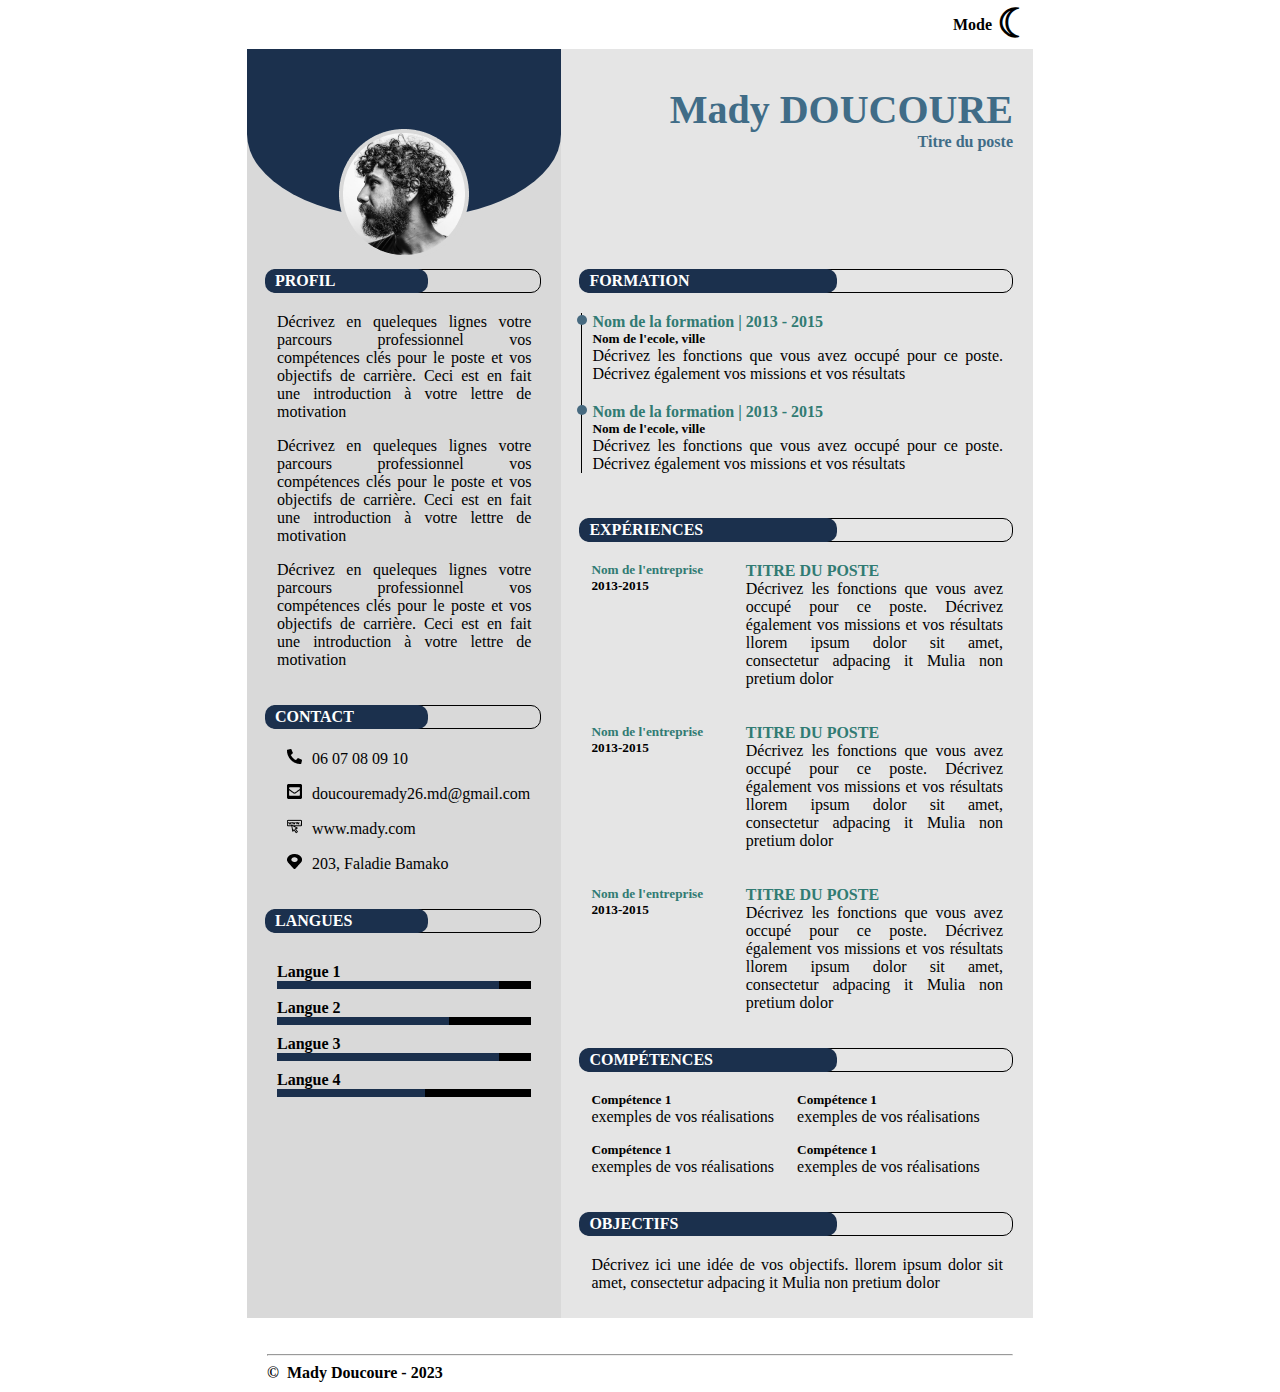
<file: index.html>
<!DOCTYPE html>
<html lang="fr">
<head>
    <meta charset="UTF-8">
    <meta http-equiv="X-UA-Compatible" content="IE=edge">
    <meta name="viewport" content="width=device-width, initial-scale=1.0">
    <link rel="stylesheet" href="style.css">
    <link rel="stylesheet" href="grid.css">
    <title>Mady Doucoure</title>
</head>
<body>
        <input type="checkbox" id="mode">
        <label for="mode" class="mode-label">
            <span class="" style="padding-right: 5px;">Mode</span>
        </label>
    <div class="container-grid">
        <section id="phumb"> 
            <div class="rectangle"></div>
            <div class="img-container">
                <img src="img/profile.png" alt="profile">
            </div>
        </section>
        <!--section id="blank" class="section">

        </section-->
        <section id="name" class="header section p-relative">
            <h1>Mady DOUCOURE</h1>
            <h4>Titre du poste</h4>
        </section>
        <section id="profile" class="section">
            <div class="rect-parent">
                <div class="child">
                    <h4>Profil</h4>
                </div>
            </div>
            <div class="details">
                <p>Décrivez en queleques lignes votre parcours
                    professionnel vos compétences clés pour le poste et vos objectifs de carrière. Ceci
                   est en fait une introduction à votre lettre de motivation
               </p>
               <p>Décrivez en queleques lignes votre parcours
                   professionnel vos compétences clés pour le poste et vos objectifs de carrière. Ceci
                  est en fait une introduction à votre lettre de motivation
              </p>
              <p>Décrivez en queleques lignes votre parcours
               professionnel vos compétences clés pour le poste et vos objectifs de carrière. Ceci
              est en fait une introduction à votre lettre de motivation
          </p>
            </div>
        </section>
        <section id="contacts" class="section">
            <div class="rect-parent">
                <div class="child">
                    <h4>Contact</h4>
                </div>
            </div>
            <div class="details">
                <p><span><img src="img/phone.png" alt="phone"></span><span>06 07 08 09 10</span></p>
                <p><span><img src="img/enveloppe.png" alt="phone"></span><span>doucouremady26.md@gmail.com</span></p>
                <p><span><img src="img/www.png" alt="phone"></span><span>www.mady.com</span></p>
                <p><span><img src="img/maps.png" alt="phone"></span><span>203, Faladie Bamako</span></p>
            </div>
        </section>
        <section id="formation" class="section border-left side-right">
            <div class="rect-parent">
                <div class="child">
                    <h4>Formation</h4>
                </div>
            </div>
            <div class="details-container">
            
            <div class="details">
                <h4>Nom de la formation | 2013 - 2015</h4>
                <h5>Nom de l'ecole, ville</h5>
                <p>
                    Décrivez les fonctions que vous avez occupé pour ce poste. Décrivez également vos missions et vos résultats
    
                </p>
            </div>
            <div class="details">
                <h4>Nom de la formation | 2013 - 2015</h4>
                <h5>Nom de l'ecole, ville</h5>
                <p>
                    Décrivez les fonctions que vous avez occupé pour ce poste. Décrivez également vos missions et vos résultats
    
                </p>
            </div>
                
        </div>
        </section>
        <section id="experiences" class="section side-right">
            <div class="rect-parent">
                <div class="child">
                    <h4>Expériences</h4>
                </div>
            </div>
            <div class="details d-flex">
                <div class="w-45">
                    <h5 style="color:#317B73">Nom de l'entreprise</h5>
                    <h5>2013-2015</h5>
                </div>
                <div class="w-75">
                    <h4>TITRE DU POSTE</h4>
                    <p>Décrivez les fonctions que vous avez occupé pour ce poste. Décrivez également vos missions et vos résultats llorem ipsum dolor sit amet, consectetur adpacing it Mulia non pretium dolor</p>
                </div>
            </div>
            <div class="details d-flex">
                <div class="w-45">
                    <h5 style="color:#317B73">Nom de l'entreprise</h5>
                    <h5>2013-2015</h5>
                </div>
                <div class="w-75">
                    <h4>TITRE DU POSTE</h4>
                    <p>Décrivez les fonctions que vous avez occupé pour ce poste. Décrivez également vos missions et vos résultats llorem ipsum dolor sit amet, consectetur adpacing it Mulia non pretium dolor</p>
                </div>
            </div>
            <div class="details d-flex">
                <div class="w-45">
                    <h5 style="color:#317B73">Nom de l'entreprise</h5>
                    <h5>2013-2015</h5>
                </div>
                <div class="w-75">
                    <h4>TITRE DU POSTE</h4>
                    <p>Décrivez les fonctions que vous avez occupé pour ce poste. Décrivez également vos missions et vos résultats llorem ipsum dolor sit amet, consectetur adpacing it Mulia non pretium dolor</p>
                </div>
            </div>
        </section>
        <section id="comptences" class="section side-right">
            <div class="rect-parent">
                <div class="child">
                    <h4>Compétences</h4>
                </div>
            </div>
            <div class="details d-inline-block">
                <div class="w-50 d-inline-block">
                    <h5>Compétence 1</h5>
                    <p>exemples de vos réalisations</p>
                </div>
                <div class="w-50 d-inline-block">
                    <h5>Compétence 1</h5>
                    <p>exemples de vos réalisations</p>
                </div>
                <div class="w-50 d-inline-block">
                    <h5>Compétence 1</h5>
                    <p>exemples de vos réalisations</p>
                </div>
                <div class="w-50 d-inline-block">
                    <h5>Compétence 1</h5>
                    <p>exemples de vos réalisations</p>
                </div>
            </div>
        </section>

        <section id="langues" class="section">
            <div class="rect-parent">
                <div class="child">
                    <h4>Langues</h4>
                </div>
            </div>
            <div class="details">
                <div class="progress-container">
                    <h4>Langue 1</h4>
                    <div class="progress">
                        <div class="progress-child" style="width: 90%;"></div>
                    </div>
                </div>
                <div class="progress-container">
                    <h4>Langue 2</h4>
                    <div class="progress">
                        <div class="progress-child" style="width: 70%;"></div>
                    </div>
                </div>
                <div class="progress-container">
                    <h4>Langue 3</h4>
                    <div class="progress">
                        <div class="progress-child" style="width: 90%;"></div>
                    </div>
                </div>
                <div class="progress-container">
                    <h4>Langue 4</h4>
                    <div class="progress">
                        <div class="progress-child" style="width: 60%;"></div>
                    </div>
                </div>
            </div>
        </section>

        <section id="objectifs" class="section">
            <div class="rect-parent">
                <div class="child">
                    <h4>Objectifs</h4>
                </div>
            </div>
            <div class="details">
                <p>
                    Décrivez ici une idée de vos objectifs. llorem ipsum dolor sit amet, consectetur adpacing it Mulia non pretium dolor
                </p>
            </div>
        </section>       
    </div>
    
    <section id="footer-container" class="section">
            <br>
            <hr>
            <h4>&copy;&nbsp; Mady Doucoure - 2023</h4>
     </section>

</body>
</html>
</file>
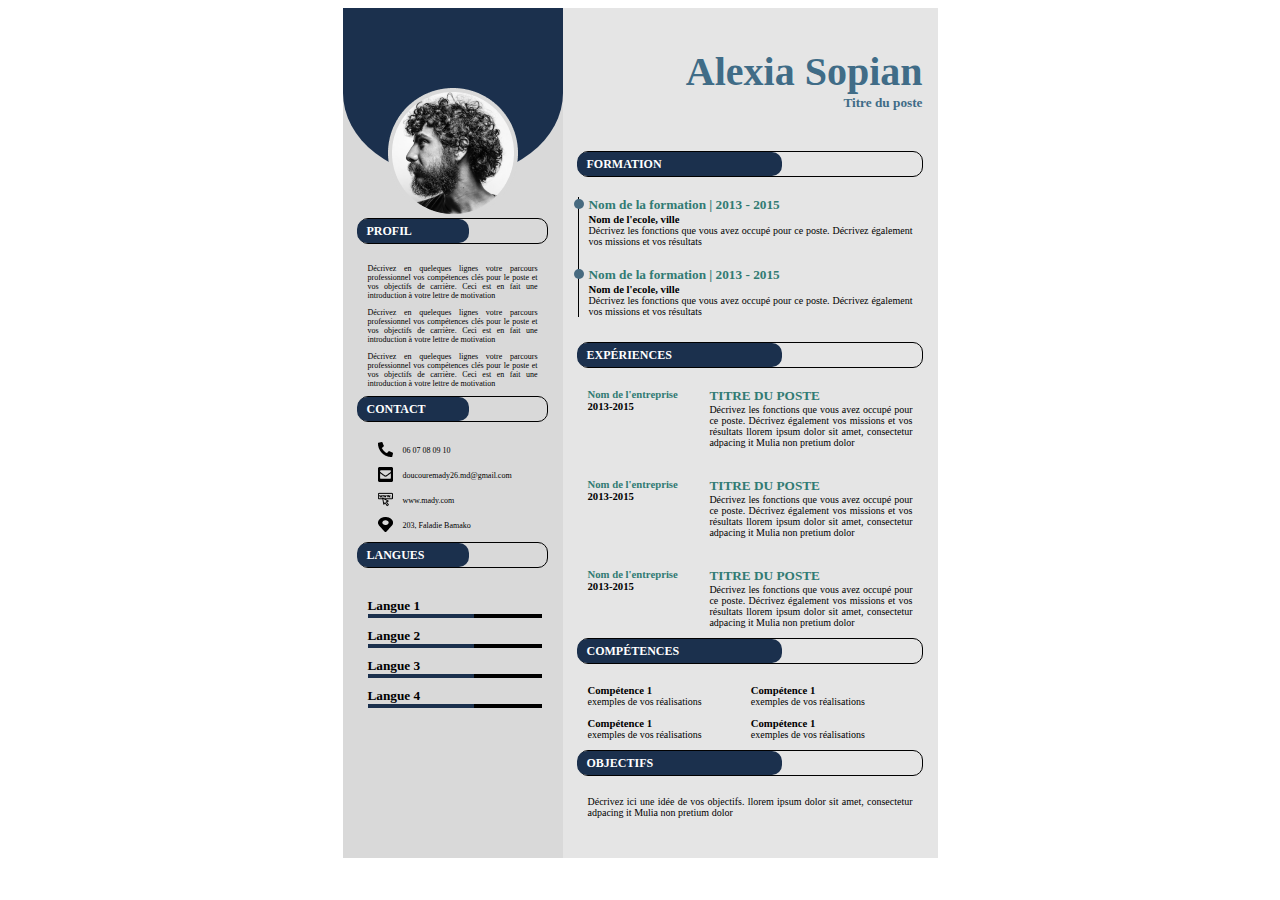
<file: basique/index.html>
<!DOCTYPE html>
<html lang="en">
<head>
    <meta charset="UTF-8">
    <meta http-equiv="X-UA-Compatible" content="IE=edge">
    <meta name="viewport" content="width=device-width, initial-scale=1.0">
<link rel="stylesheet" href="style.css">
    <title>Mady Doucoure</title>
</head>
<body>
    <main class="container">
        <aside class="left">
            <header>
                <div class="rectangle"></div>
                <div class="img-container">
                    <img src="profile.png" alt="profile">
                </div>
            </header>
            <main>
                <section class="section">
                    <div class="rect-parent">
                        <div class="child">
                            <h5>Profil</h5>
                        </div>
                    </div>
                    <div class="details">
                        <p>Décrivez en queleques lignes votre parcours
                            professionnel vos compétences clés pour le poste et vos objectifs de carrière. Ceci
                           est en fait une introduction à votre lettre de motivation
                       </p>
                       <p>Décrivez en queleques lignes votre parcours
                           professionnel vos compétences clés pour le poste et vos objectifs de carrière. Ceci
                          est en fait une introduction à votre lettre de motivation
                      </p>
                      <p>Décrivez en queleques lignes votre parcours
                       professionnel vos compétences clés pour le poste et vos objectifs de carrière. Ceci
                      est en fait une introduction à votre lettre de motivation
                  </p>
                    </div>
                </section>
                <section class="section">
                    <div class="rect-parent">
                        <div class="child">
                            <h5>Contact</h5>
                        </div>
                    </div>
                    <div class="details">
                        <p><span><img src="img/phone.png" alt="phone"></span><span>06 07 08 09 10</span></p>
                        <p><span><img src="img/enveloppe.png" alt="phone"></span><span>doucouremady26.md@gmail.com</span></p>
                        <p><span><img src="img/www.png" alt="phone"></span><span>www.mady.com</span></p>
                        <p><span><img src="img/maps.png" alt="phone"></span><span>203, Faladie Bamako</span></p>
                    </div>
                </section>
                <section class="section">
                    <div class="rect-parent">
                        <div class="child">
                            <h5>Langues</h5>
                        </div>
                    </div>
                    <div class="details">
                        <div class="progress-container">
                            <h5>Langue 1</h5>
                            <div class="progress">
                                <div class="progress-child"></div>
                            </div>
                        </div>
                        <div class="progress-container">
                            <h5>Langue 2</h5>
                            <div class="progress">
                                <div class="progress-child"></div>
                            </div>
                        </div>
                        <div class="progress-container">
                            <h5>Langue 3</h5>
                            <div class="progress">
                                <div class="progress-child"></div>
                            </div>
                        </div>
                        <div class="progress-container">
                            <h5>Langue 4</h5>
                            <div class="progress">
                                <div class="progress-child"></div>
                            </div>
                        </div>
                    </div>
                </section>
            </main>
        </aside>
        <aside class="right">
            <header>
                <h3>Alexia Sopian</h3>
                <h5>Titre du poste</h5>
            </header>
            <main>
                <section class="section">
                    <div class="rect-parent">
                        <div class="child">
                            <h5>Formation</h5>
                        </div>
                    </div>
                    <div class="details-container">
                    
                    <div class="details">
                        <h5>Nom de la formation | 2013 - 2015</h5>
                        <h6>Nom de l'ecole, ville</h6>
                        <p>
                            Décrivez les fonctions que vous avez occupé pour ce poste. Décrivez également vos missions et vos résultats

                        </p>
                    </div>
                    <div class="details">
                        <h5>Nom de la formation | 2013 - 2015</h5>
                        <h6>Nom de l'ecole, ville</h6>
                        <p>
                            Décrivez les fonctions que vous avez occupé pour ce poste. Décrivez également vos missions et vos résultats

                        </p>
                    </div>
                        
                </div>
                </section>
                <section class="section">
                    <div class="rect-parent">
                        <div class="child">
                            <h5>Expériences</h5>
                        </div>
                    </div>
                    <div class="details d-flex">
                        <div class="w-45">
                            <h6 style="color:#317B73">Nom de l'entreprise</h6>
                            <h6>2013-2015</h6>
                        </div>
                        <div class="w-75">
                            <h5>TITRE DU POSTE</h5>
                            <p>Décrivez les fonctions que vous avez occupé pour ce poste. Décrivez également vos missions et vos résultats llorem ipsum dolor sit amet, consectetur adpacing it Mulia non pretium dolor</p>
                        </div>
                    </div>
                    <div class="details d-flex">
                        <div class="w-45">
                            <h6 style="color:#317B73">Nom de l'entreprise</h6>
                            <h6>2013-2015</h6>
                        </div>
                        <div class="w-75">
                            <h5>TITRE DU POSTE</h5>
                            <p>Décrivez les fonctions que vous avez occupé pour ce poste. Décrivez également vos missions et vos résultats llorem ipsum dolor sit amet, consectetur adpacing it Mulia non pretium dolor</p>
                        </div>
                    </div>
                    <div class="details d-flex">
                        <div class="w-45">
                            <h6 style="color:#317B73">Nom de l'entreprise</h6>
                            <h6>2013-2015</h6>
                        </div>
                        <div class="w-75">
                            <h5>TITRE DU POSTE</h5>
                            <p>Décrivez les fonctions que vous avez occupé pour ce poste. Décrivez également vos missions et vos résultats llorem ipsum dolor sit amet, consectetur adpacing it Mulia non pretium dolor</p>
                        </div>
                    </div>
                </section>
                <section class="section">
                    <div class="rect-parent">
                        <div class="child">
                            <h5>Compétences</h5>
                        </div>
                    </div>
                    <div class="details d-inline-block">
                        <div class="w-50 d-inline-block">
                            <h6>Compétence 1</h6>
                            <p>exemples de vos réalisations</p>
                        </div>
                        <div class="w-50 d-inline-block">
                            <h6>Compétence 1</h6>
                            <p>exemples de vos réalisations</p>
                        </div>
                        <div class="w-50 d-inline-block">
                            <h6>Compétence 1</h6>
                            <p>exemples de vos réalisations</p>
                        </div>
                        <div class="w-50 d-inline-block">
                            <h6>Compétence 1</h6>
                            <p>exemples de vos réalisations</p>
                        </div>
                    </div>
                </section>
                <section class="section">
                    <div class="rect-parent">
                        <div class="child">
                            <h5>Objectifs</h5>
                        </div>
                    </div>
                    <div class="details">
                        <p>
                            Décrivez ici une idée de vos objectifs. llorem ipsum dolor sit amet, consectetur adpacing it Mulia non pretium dolor
                        </p>
                    </div>
                </section>
            </main>
            <footer></footer>
        </aside>
        
    </main>
    <footer>
        
    </footer>
</body>
</html>
</file>
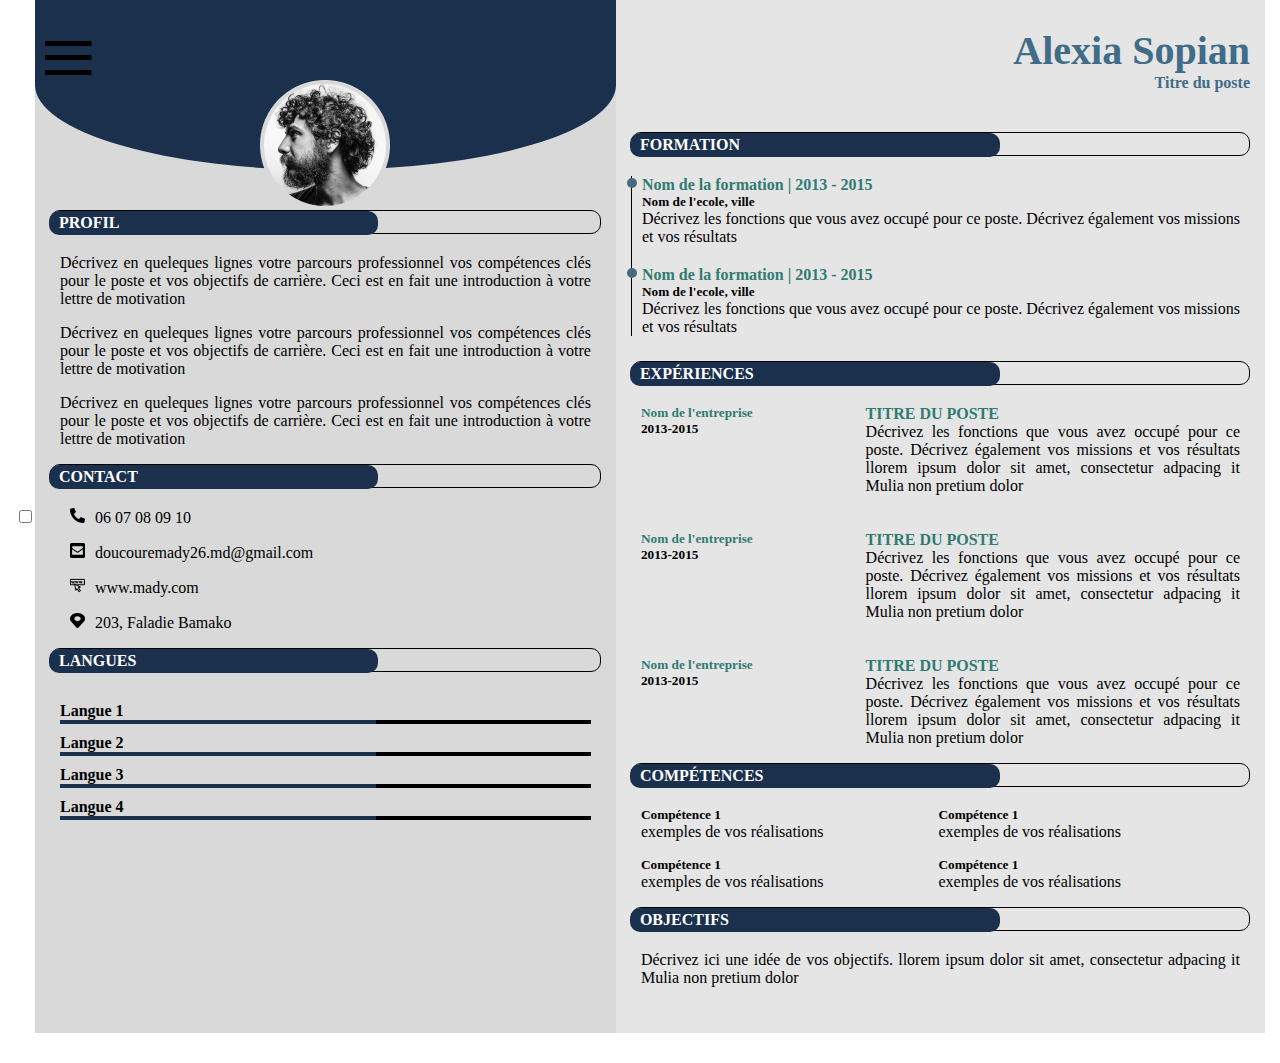
<file: cv_side_menu/index.html>
<!DOCTYPE html>
<html lang="en">
<head>
    <meta charset="UTF-8">
    <meta http-equiv="X-UA-Compatible" content="IE=edge">
    <meta name="viewport" content="width=device-width, initial-scale=1.0">
<link rel="stylesheet" href="style.css">
    <title>Mady Doucoure</title>
</head>
<body>
    <main class="container"> <input type="checkbox" id="sidecheck" >
      <label class="p-absolute" for="sidecheck">
        <span style='font-size:100px;'>&#8801;</span>
    </label>
           
        <aside id="left" class="left">
            <header>
               
                <div class="rectangle"></div>
                <div class="img-container">
                    <img src="profile.png" alt="profile">
                </div>
            </header>
            <main>
                <section class="section">
                    <div class="rect-parent">
                        <div class="child">
                            <h4>Profil</h4>
                        </div>
                    </div>
                    <div class="details">
                        <p>Décrivez en queleques lignes votre parcours
                            professionnel vos compétences clés pour le poste et vos objectifs de carrière. Ceci
                           est en fait une introduction à votre lettre de motivation
                       </p>
                       <p>Décrivez en queleques lignes votre parcours
                           professionnel vos compétences clés pour le poste et vos objectifs de carrière. Ceci
                          est en fait une introduction à votre lettre de motivation
                      </p>
                      <p>Décrivez en queleques lignes votre parcours
                       professionnel vos compétences clés pour le poste et vos objectifs de carrière. Ceci
                      est en fait une introduction à votre lettre de motivation
                  </p>
                    </div>
                </section>
                <section class="section">
                    <div class="rect-parent">
                        <div class="child">
                            <h4>Contact</h4>
                        </div>
                    </div>
                    <div class="details">
                        <p><span><img src="img/phone.png" alt="phone"></span><span>06 07 08 09 10</span></p>
                        <p><span><img src="img/enveloppe.png" alt="phone"></span><span>doucouremady26.md@gmail.com</span></p>
                        <p><span><img src="img/www.png" alt="phone"></span><span>www.mady.com</span></p>
                        <p><span><img src="img/maps.png" alt="phone"></span><span>203, Faladie Bamako</span></p>
                    </div>
                </section>
                <section class="section">
                    <div class="rect-parent">
                        <div class="child">
                            <h4>Langues</h4>
                        </div>
                    </div>
                    <div class="details">
                        <div class="progress-container">
                            <h4>Langue 1</h4>
                            <div class="progress">
                                <div class="progress-child"></div>
                            </div>
                        </div>
                        <div class="progress-container">
                            <h4>Langue 2</h4>
                            <div class="progress">
                                <div class="progress-child"></div>
                            </div>
                        </div>
                        <div class="progress-container">
                            <h4>Langue 3</h4>
                            <div class="progress">
                                <div class="progress-child"></div>
                            </div>
                        </div>
                        <div class="progress-container">
                            <h4>Langue 4</h4>
                            <div class="progress">
                                <div class="progress-child"></div>
                            </div>
                        </div>
                    </div>
                </section>
            </main>
        </aside>
        <aside class="right">
            <header class="p-relative">
                <h1>Alexia Sopian</h1>
                <h4>Titre du poste</h4>
            </header>
            <main>
                <section class="section">
                    <div class="rect-parent">
                        <div class="child">
                            <h4>Formation</h4>
                        </div>
                    </div>
                    <div class="details-container">
                    
                    <div class="details">
                        <h4>Nom de la formation | 2013 - 2015</h4>
                        <h5>Nom de l'ecole, ville</h5>
                        <p>
                            Décrivez les fonctions que vous avez occupé pour ce poste. Décrivez également vos missions et vos résultats

                        </p>
                    </div>
                    <div class="details">
                        <h4>Nom de la formation | 2013 - 2015</h4>
                        <h5>Nom de l'ecole, ville</h5>
                        <p>
                            Décrivez les fonctions que vous avez occupé pour ce poste. Décrivez également vos missions et vos résultats

                        </p>
                    </div>
                        
                </div>
                </section>
                <section class="section">
                    <div class="rect-parent">
                        <div class="child">
                            <h4>Expériences</h4>
                        </div>
                    </div>
                    <div class="details d-flex">
                        <div class="w-45">
                            <h5 style="color:#317B73">Nom de l'entreprise</h5>
                            <h5>2013-2015</h5>
                        </div>
                        <div class="w-75">
                            <h4>TITRE DU POSTE</h4>
                            <p>Décrivez les fonctions que vous avez occupé pour ce poste. Décrivez également vos missions et vos résultats llorem ipsum dolor sit amet, consectetur adpacing it Mulia non pretium dolor</p>
                        </div>
                    </div>
                    <div class="details d-flex">
                        <div class="w-45">
                            <h5 style="color:#317B73">Nom de l'entreprise</h5>
                            <h5>2013-2015</h5>
                        </div>
                        <div class="w-75">
                            <h4>TITRE DU POSTE</h4>
                            <p>Décrivez les fonctions que vous avez occupé pour ce poste. Décrivez également vos missions et vos résultats llorem ipsum dolor sit amet, consectetur adpacing it Mulia non pretium dolor</p>
                        </div>
                    </div>
                    <div class="details d-flex">
                        <div class="w-45">
                            <h5 style="color:#317B73">Nom de l'entreprise</h5>
                            <h5>2013-2015</h5>
                        </div>
                        <div class="w-75">
                            <h4>TITRE DU POSTE</h4>
                            <p>Décrivez les fonctions que vous avez occupé pour ce poste. Décrivez également vos missions et vos résultats llorem ipsum dolor sit amet, consectetur adpacing it Mulia non pretium dolor</p>
                        </div>
                    </div>
                </section>
                <section class="section">
                    <div class="rect-parent">
                        <div class="child">
                            <h4>Compétences</h4>
                        </div>
                    </div>
                    <div class="details d-inline-block">
                        <div class="w-50 d-inline-block">
                            <h5>Compétence 1</h5>
                            <p>exemples de vos réalisations</p>
                        </div>
                        <div class="w-50 d-inline-block">
                            <h5>Compétence 1</h5>
                            <p>exemples de vos réalisations</p>
                        </div>
                        <div class="w-50 d-inline-block">
                            <h5>Compétence 1</h5>
                            <p>exemples de vos réalisations</p>
                        </div>
                        <div class="w-50 d-inline-block">
                            <h5>Compétence 1</h5>
                            <p>exemples de vos réalisations</p>
                        </div>
                    </div>
                </section>
                <section class="section">
                    <div class="rect-parent">
                        <div class="child">
                            <h4>Objectifs</h4>
                        </div>
                    </div>
                    <div class="details">
                        <p>
                            Décrivez ici une idée de vos objectifs. llorem ipsum dolor sit amet, consectetur adpacing it Mulia non pretium dolor
                        </p>
                    </div>
                </section>
            </main>
            <footer></footer>
        </aside>
        
    </main>
    <footer>
        
    </footer>
</body>
</html>
</file>
<file: style.css>
*{
    box-sizing: border-box;
}
:root{
    --left-bg-color: #D9D9D9;
    --right-bg-color: #E5E5E5;
    --border-color:#000;
    --light-bg-color: #fff;
    --light-border-color: #fff;
}
body{
    margin: 0;
    max-width: 786px;
    margin: auto;
    
}
.container{
    display: flex;
    margin: auto;
    transition: .3s ease;
}
.container-grid{
    transition: .3s ease;
   
}
#mode:checked ~ div.container-grid{
    /* filter:invert(1); */
    --left-bg-color : #000;
    --right-bg-color: #000;
    --border-color:#fff;
    color: #fff;
}
#mode:checked ~ .mode-label::after{
    content: '\263C'; 
}
#mode{
    display: none;
}
.mode-label::after{
    content: '\263E'; 
    /* 263E */
    font-size: 40px;
    margin-bottom: 2px;
}

.mode-label::content{}
#name,#comptences,#experiences,#objectifs,#formation,#blank,#footer{
    background-color: var(--right-bg-color);
    transition: .3s ease-in all;

}
#sidecheck{
    background-color: red;
}
#sidecheck:checked ~ #left{
    display: none;
}
#phumb,#profile,#contacts,#langues{
   
    background-color: var(--left-bg-color);
    transition: .3s ease-in all;
}
h4{
    margin: 0;
}
main{
    margin-top: 40px;
    padding: 0px 15px;
}
inpu{
    display: none;
}
header{
    position: relative;
}

label{
    display: block;
    cursor: pointer;
    text-align: right;
    min-width: 40px;
    min-height: 40px;
}
.mode-label{
    vertical-align: middle;
    display: flex;
    justify-content: flex-end;
    align-items: center;
    font-weight: bold;
}
.p-absolute{
    position: absolute;
}
header label.p-absolute{
    /*display: none;*/
    top: -30px;
    left: 0;
}
.img-container{
    width: 100%;
    text-align: center;
    position: absolute;
    top:80px;
}
.rectangle{
    background: #1B304D;
    width: 100%;
    height: 170px;
    border-radius: 0px 0px 50% 50%;
}
.child h4{
    text-transform: uppercase;
    font-weight: bold;
    line-height: 24px;
    padding-left: 10px;
}
.rect-parent{
    position: relative;
}
.rect-parent, .child{
    height: 24px;
    border-radius: 10px;
    border: 1px solid var(--border-color);
    color: #fff;
}
.rect-parent .child{
    position: absolute;
    top: -1px;
    left: -1px;
    width: 60%;
    border: none;
    margin-left: -2px;
    background: #1B304D;
}
.details{
    position: relative;
    padding: 0px 10px;
    margin-top: 20px;
}
.details p{
    text-align: justify;
    display: flex;
    align-items: center;
}
.details .d-inline-block p{
    text-align: initial;
}
.details p :last-child{
    padding-left: 10px;
}
.progress-container{
    padding-top: 10px;
}
.progress{
    position: relative;
}
.progress {
    width: 100%;
    border: 4px solid var(--border-color);
}
.progress-child {
    position: absolute;
    width: 90%;
    border: 4px solid #1B304D;
    top: -4px;
    left: -4px;
}
.header{
    padding: 0px 15px; 
    color: #406C87;
}

.header h1{
    font-size: 40px;
    font-weight: bold;
    text-align: right;
    margin-bottom: 0px;
}
.header h4{
    text-align: right;
}
.border-left .details-container{
    border-left: 1px solid;
    margin-bottom: 25px;
}
.side-right .details h4,.side-right .details h5{
    margin: 0px;
    color: #317B73;
}
.side-right .details h5{
    color: #000;
}

.side-right .details p{
    margin-top: 0;
}
.d-flex{
    display: flex;
}
.d-inline-block{
    display: inline-block;
}
.w-45{
    width: 45%;
}
.w-50{
    width: 49%;
}
.w-75{
    width: 75%;
}

footer{
    height: 30px;
    margin: auto;
}
.details-container .details h4::before{
    content: "";
    display: block;
    width: 10px;
    height: 10px;
    background-color: #476A80;
    border-radius: 50%;
    position: absolute;
    left: -5px;
    top: 2px;    
}

/*body,.side-right,.left{
    border: 1px solid;
}
*/
@media only screen and (max-width: 586px) {
    header label.p-absolute{
    display: block;
    padding-left: 10px;
  }
  .left{
    display: none;
  }
  
  }
</file>
<file: grid.css>
#phumb{
    position: relative;
    height: 210px;
}

#phumb {grid-area: phumb;}
#name {grid-area: name;}
#profile {grid-area: profile;}
#contacts {grid-area: contacts;}
#formation {grid-area: formation;}
#comptences {grid-area: comptences;}
#objectifs {grid-area: objectifs;} 
#langues {grid-area: langues;} 
#experiences {grid-area: experiences;} 
#blank {grid-area: blank;} 

.container-grid{
    display: grid;
     /*grid-auto-columns: 210px 370px;*/ 
    grid-auto-columns: 40% 60%;
    grid-template-areas:   'phumb name'
                            'profile formation'
                            'profile experiences'
                            'contacts experiences'
                            'langues experiences'
                            'langues comptences'
                            'langues objectifs' 
}



/* 'phumb phumb name name name name'
'phumb phumb formation formation formation formation'
'profile profile formation formation formation formation'
'contacts contacts formation formation formation formation'
'contacts contacts experiences experiences experiences experiences'
'langues langues comptences comptences comptences comptences'
'langues langues objectifs objectifs objectifs objectifs'; */
.section{
    padding: 10px 20px;
}
@media only screen and (max-width: 500px) {
    .container-grid{
        display: grid;
        grid:       "phumb"
            "name"
            "profile"
            "contacts"
            "formation"
            "comptences"
            "experiences"
            "objectifs"
            "langues"
            "blank"
            "footer"
    }
    .header h1,.header h4{
        text-align: center;
    }
    .rect-parent .child {
        width: 80%;
    }
  }
</file>
<file: basique/style.css>
body{
}
.container{
    display: flex;
    width: 595px;
    margin: auto;
}
h5{
    margin: 0;
}
main{
    margin-top: 40px;
    padding: 0px 15px;
}
.left {
    background-color: #D9D9D9;
    width: 220px;
}
.right{
    background-color: #E5E5E5;
    width: 375px;
}
header{
    position: relative;
}
.img-container{
    width: 100%;
    text-align: center;
    position: absolute;
    top:80px;
}
.rectangle{
    background: #1B304D;
    width: 100%;
    height: 170px;
    border-radius: 0px 0px 50% 50%;
}
.child h5{
    text-transform: uppercase;
    font-weight: bold;
    font-size: 12px;
    line-height: 24px;
    padding-left: 10px;
}
.rect-parent, .child{
    height: 24px;
    border-radius: 10px;
    border: 1px solid #000;
    color: #fff;
}
.rect-parent .child{
    width: 60%;
    border: none;
    margin-left: -2px;
    background: #1B304D;
}
.details{
    position: relative;
    padding: 0px 10px;
    margin-top: 20px;
}
.details p{
    font-size: 8px;
    text-align: justify;
    display: flex;
    align-items: center;
}
.details p :last-child{
    padding-left: 10px;
}
.progress-container{
    padding-top: 10px;
}
.progress{
    position: relative;
}
.progress{
    width: 100%;
    border: 2px solid #000;
}
.progress-child{
    position: absolute;
    width: 60%;
    border: 2px solid #1B304D;
    top: -2px;
    left: -2px;
}
.right header{
    padding: 0px 15px; 
    color: #406C87;
}

.right header h3{
    font-size: 40px;
    font-weight: bold;
    text-align: right;
    margin-bottom: 0px;
}
.right header h5{
    text-align: right;
}
.right .details-container{
    border-left: 1px solid;
    margin-bottom: 25px;
}
.right .details h5,.right .details h6{
    margin: 0px;
    color: #317B73;
}
.right .details h6{
    color: #000;
}

.right .details p{
    font-size: 10px;
    margin-top: 0;
}
.d-flex{
    display: flex;
}
.d-inline-block{
    display: inline-block;
}
.w-45{
    width: 45%;
}
.w-50{
    width: 49%;
}
.w-75{
    width: 75%;
}

footer{
    height: 30px;
    width: 595px;
    margin: auto;
}
.details-container .details h5::before{
    content: "";
    display: block;
    width: 10px;
    height: 10px;
    background-color: #476A80;
    border-radius: 50%;
    position: absolute;
    left: -5px;
    top: 2px;    
}

@media only screen and (max-width: 586px) {
    *{
        box-sizing: border-box;
    }
    body {
      margin: 0;
    }
    .container{
        display: block;
    }
    .left{
        display: none;
    }
    .right{
        width: 100%;
    }
  }
</file>
<file: cv_side_menu/style.css>
*{
    box-sizing: border-box;
}
body{
    margin: 0;
}
.container{
    display: flex;
    margin: auto;
    position: relative;
}
.left{
    background-color: #D9D9D9;
    display: block;
}
#sidecheck{
    background-color: red;
}
#sidecheck:checked ~ #left{
    display: block;
    z-index: 20;
    position: absolute;
    height: 100%;
}
.right{
    background-color: #E5E5E5;
}
h4{
    margin: 0;
}
main{
    margin-top: 40px;
    padding: 0px 15px;
}
inpu{
    display: none;
}
header{
    position: relative;
}
label{
    cursor: pointer;
}

.p-absolute{
    position: absolute;
    left:40px;
    z-index: 200;
}
header label.p-absolute{
    /*display: none;*/
    top: -30px;
    left: 0;
}
.img-container{
    width: 100%;
    text-align: center;
    position: absolute;
    top:80px;
}
.rectangle{
    background: #1B304D;
    width: 100%;
    height: 170px;
    border-radius: 0px 0px 50% 50%;
}
.child h4{
    text-transform: uppercase;
    font-weight: bold;
    line-height: 24px;
    padding-left: 10px;
}
.rect-parent, .child{
    height: 24px;
    border-radius: 10px;
    border: 1px solid #000;
    color: #fff;
}
.rect-parent .child{
    width: 60%;
    border: none;
    margin-left: -2px;
    background: #1B304D;
}
.details{
    position: relative;
    padding: 0px 10px;
    margin-top: 20px;
}
.details p{
    text-align: justify;
    display: flex;
    align-items: center;
}
.details .d-inline-block p{
    text-align: initial;
}
.details p :last-child{
    padding-left: 10px;
}
.progress-container{
    padding-top: 10px;
}
.progress{
    position: relative;
}
.progress{
    width: 100%;
    border: 2px solid #000;
}
.progress-child{
    position: absolute;
    width: 60%;
    border: 2px solid #1B304D;
    top: -2px;
    left: -2px;
}
.right header{
    padding: 0px 15px; 
    color: #406C87;
}

.right header h1{
    font-size: 40px;
    font-weight: bold;
    text-align: right;
    margin-bottom: 0px;
}
.right header h4{
    text-align: right;
}
.right .details-container{
    border-left: 1px solid;
    margin-bottom: 25px;
}
.right .details h4,.right .details h5{
    margin: 0px;
    color: #317B73;
}
.right .details h5{
    color: #000;
}

.right .details p{
    margin-top: 0;
}
.d-flex{
    display: flex;
}
.d-inline-block{
    display: inline-block;
}
.w-45{
    width: 45%;
}
.w-50{
    width: 49%;
}
.w-75{
    width: 75%;
}

footer{
    height: 30px;
    margin: auto;
}
.details-container .details h4::before{
    content: "";
    display: block;
    width: 10px;
    height: 10px;
    background-color: #476A80;
    border-radius: 50%;
    position: absolute;
    left: -5px;
    top: 2px;    
}

/*body,.right,.left{
    border: 1px solid;
}
*/
@media only screen and (max-width: 586px) {
    header label.p-absolute{
    display: block;
    padding-left: 10px;
  }
  .left{
    display: none;
  }
  
  }
</file>
